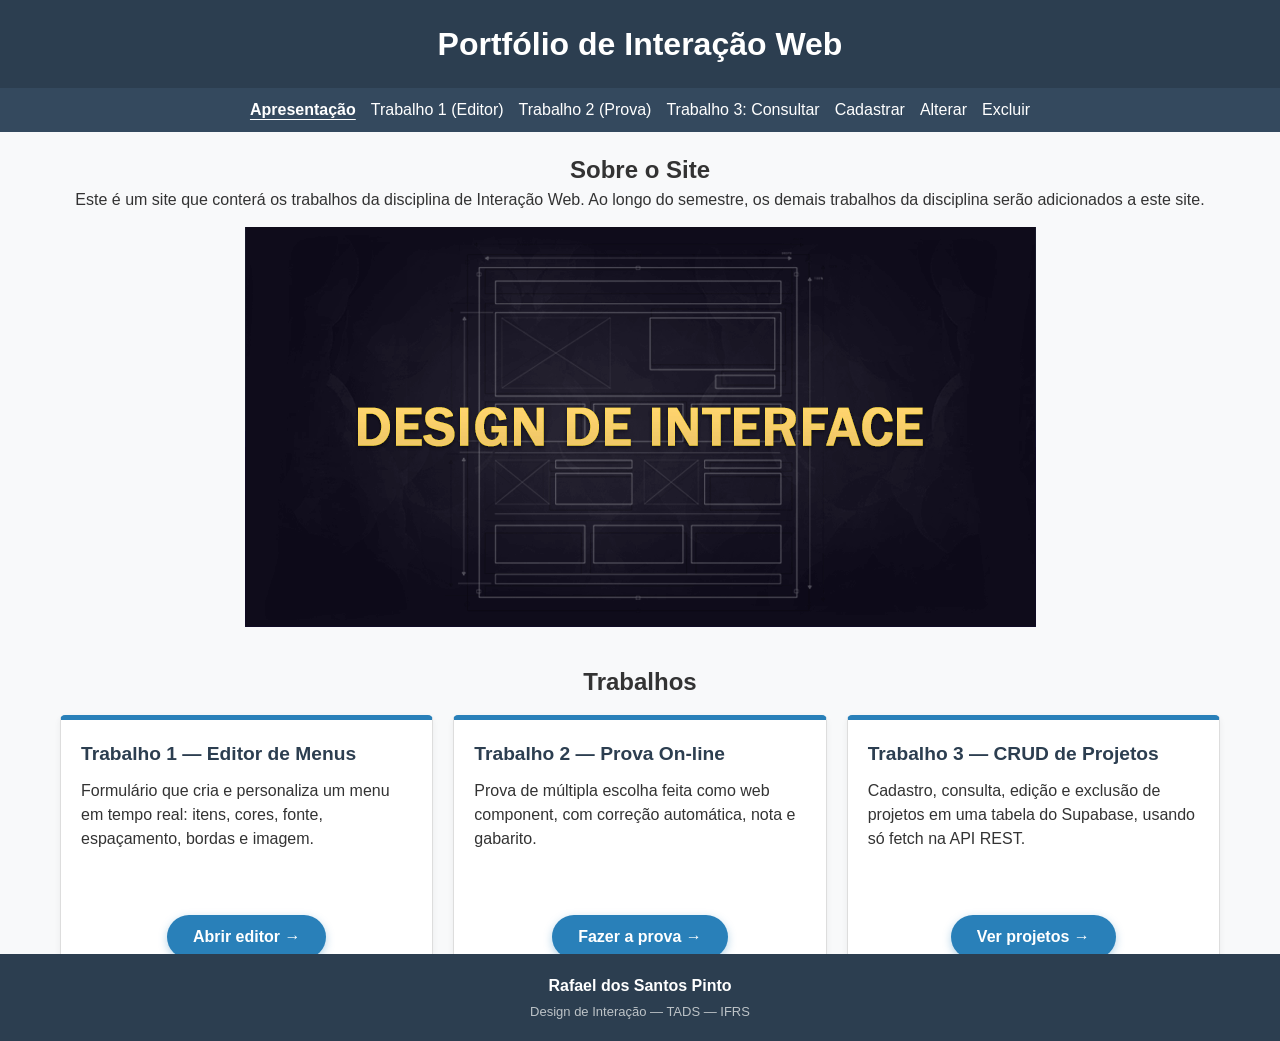
<file: index.html>
<!DOCTYPE html>
<html lang="pt-br">

<head>
    <meta charset="UTF-8">
    <meta name="viewport" content="width=device-width, initial-scale=1.0">
    <title>Interação Web - Apresentação</title>
    <link rel="stylesheet" href="css/reset.css">
    <link rel="stylesheet" href="css/variables.css">
    <link rel="stylesheet" href="css/style.css">
    <script type="module" src="js/main.js"></script>
</head>

<body>
    <meu-header></meu-header>
    <meu-nav ativo="index"></meu-nav>

    <main>
        <section class="presentation-section">
            <h2>Sobre o Site</h2>
            <p>Este é um site que conterá os trabalhos da disciplina de Interação Web. Ao longo do semestre, os demais
                trabalhos da disciplina serão adicionados a este site.</p>

            <img src="img/Design-de-interface-1.png" alt="Ilustração de Design de Interface">
        </section>

        <section class="trabalhos-section">
            <h2>Trabalhos</h2>
            <!-- Cada cartão usa o mesmo web component; o conteúdo entra pelos slots -->
            <div class="lista-cartoes">
                <cartao-trabalho link="editor.html" texto-link="Abrir editor">
                    <span slot="titulo">Trabalho 1 — Editor de Menus</span>
                    <span slot="descricao">Formulário que cria e personaliza um menu em tempo real: itens, cores,
                        fonte, espaçamento, bordas e imagem.</span>
                </cartao-trabalho>

                <cartao-trabalho link="prova.html" texto-link="Fazer a prova">
                    <span slot="titulo">Trabalho 2 — Prova On-line</span>
                    <span slot="descricao">Prova de múltipla escolha feita como web component, com correção
                        automática, nota e gabarito.</span>
                </cartao-trabalho>

                <cartao-trabalho link="projetos.html" texto-link="Ver projetos">
                    <span slot="titulo">Trabalho 3 — CRUD de Projetos</span>
                    <span slot="descricao">Cadastro, consulta, edição e exclusão de projetos em uma tabela do
                        Supabase, usando só fetch na API REST.</span>
                </cartao-trabalho>
            </div>
        </section>
    </main>

    <meu-footer></meu-footer>
</body>

</html>
</file>
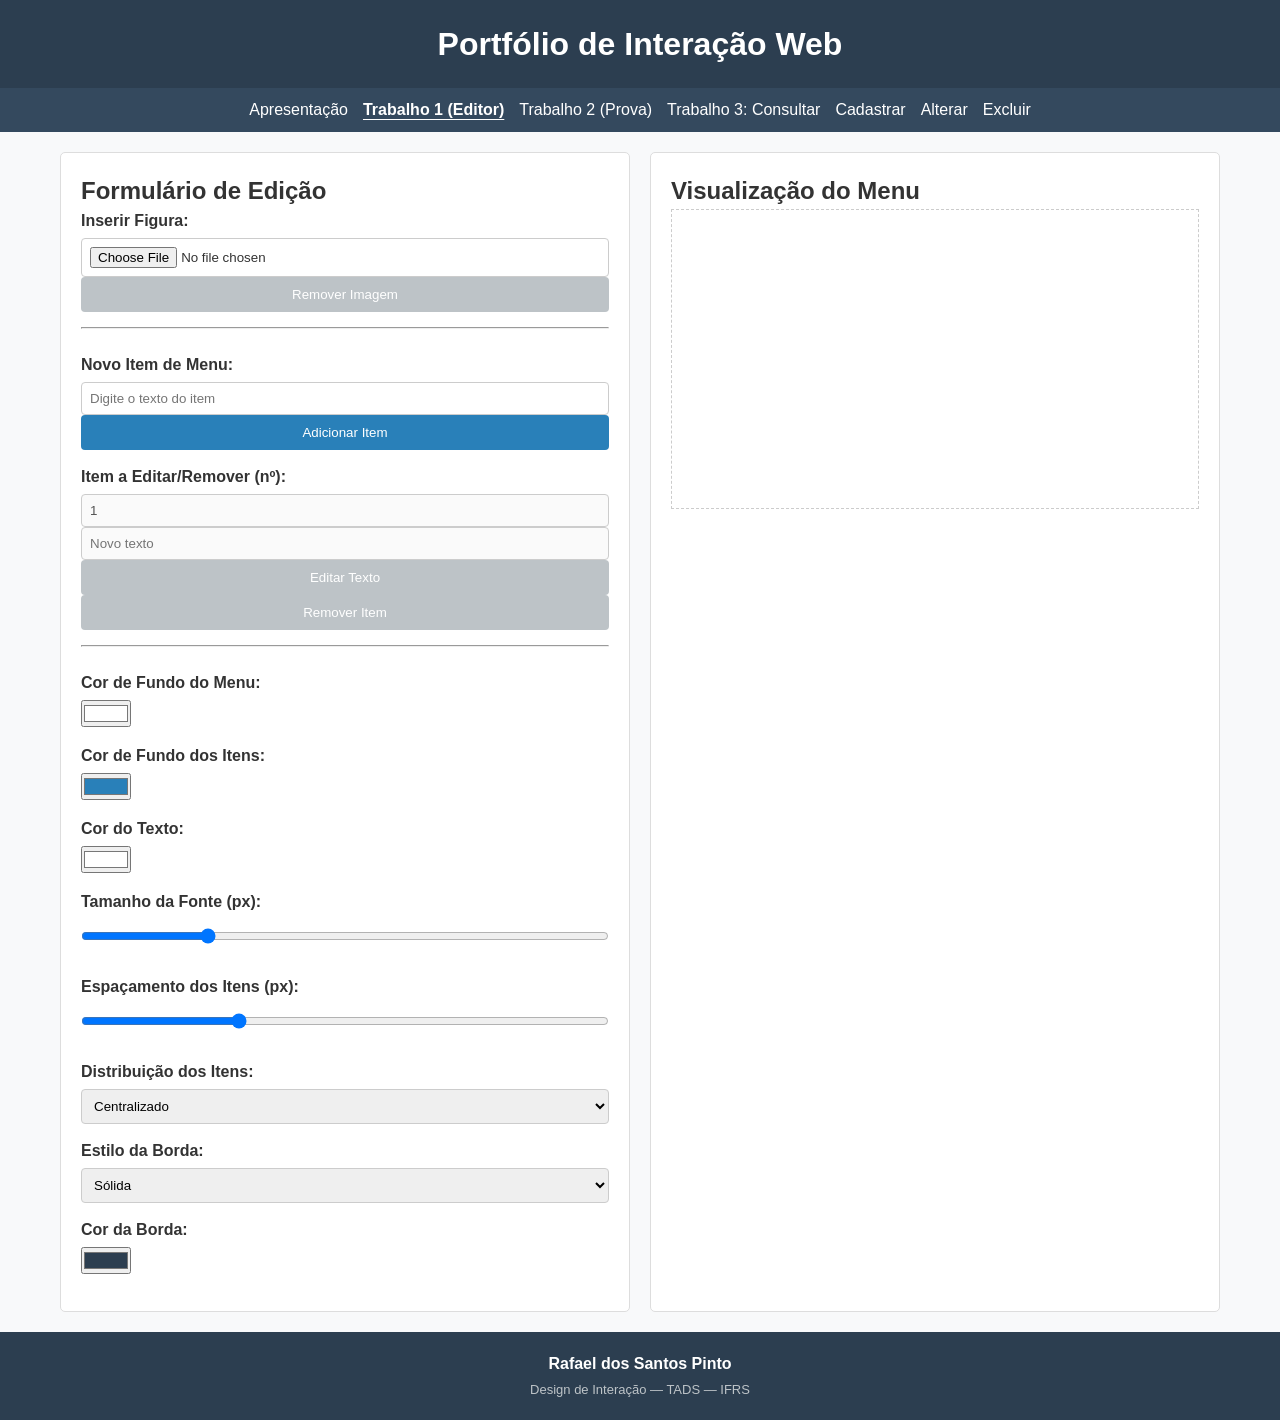
<file: editor.html>
<!DOCTYPE html>
<html lang="pt-br">
<head>
    <meta charset="UTF-8">
    <meta name="viewport" content="width=device-width, initial-scale=1.0">
    <title>Editor de Menus - Trabalho 1</title>
    <link rel="stylesheet" href="css/reset.css">
    <link rel="stylesheet" href="css/variables.css">
    <link rel="stylesheet" href="css/style.css">
    <script type="module" src="js/main.js"></script>
</head>
<body>
    <meu-header></meu-header>
    <meu-nav ativo="editor"></meu-nav>

    <main>
        <div class="editor-container">
            <!-- Formulário de Edição -->
            <section class="editor-form">
                <h2>Formulário de Edição</h2>
                <form id="menuEditorForm">

                    <div class="form-group">
                        <label for="imgInput">Inserir Figura:</label>
                        <input type="file" id="imgInput" accept="image/*">
                        <button type="button" id="removeImgBtn" disabled>Remover Imagem</button>
                    </div>
                    <hr><br>

                    <div class="form-group">
                        <label for="itemText">Novo Item de Menu:</label>
                        <input type="text" id="itemText" placeholder="Digite o texto do item">
                        <button type="button" id="addItemBtn">Adicionar Item</button>
                    </div>

                    <div class="form-group">
                        <label for="itemNum">Item a Editar/Remover (nº):</label>
                        <input type="number" id="itemNum" min="1" value="1" disabled>
                        <input type="text" id="itemNewText" placeholder="Novo texto" disabled>
                        <button type="button" id="editItemBtn" disabled>Editar Texto</button>
                        <button type="button" id="removeItemBtn" disabled>Remover Item</button>
                    </div>
                    <hr><br>

                    <div class="form-group">
                        <label for="menuBg">Cor de Fundo do Menu:</label>
                        <input type="color" id="menuBg" value="#ffffff">
                    </div>

                    <div class="form-group">
                        <label for="itemBg">Cor de Fundo dos Itens:</label>
                        <input type="color" id="itemBg" value="#2980b9">
                    </div>

                    <div class="form-group">
                        <label for="textColor">Cor do Texto:</label>
                        <input type="color" id="textColor" value="#ffffff">
                    </div>

                    <div class="form-group">
                        <label for="fontSize">Tamanho da Fonte (px):</label>
                        <input type="range" id="fontSize" min="12" max="30" value="16">
                    </div>

                    <div class="form-group">
                        <label for="spacing">Espaçamento dos Itens (px):</label>
                        <input type="range" id="spacing" min="5" max="40" value="15">
                    </div>

                    <div class="form-group">
                        <label for="alignment">Distribuição dos Itens:</label>
                        <select id="alignment">
                            <option value="flex-start">À Esquerda</option>
                            <option value="center" selected>Centralizado</option>
                            <option value="space-between">Espaçado</option>
                        </select>
                    </div>

                    <div class="form-group">
                        <label for="borderStyle">Estilo da Borda:</label>
                        <select id="borderStyle">
                            <option value="none">Sem Borda</option>
                            <option value="solid" selected>Sólida</option>
                            <option value="dashed">Tracejada</option>
                        </select>
                    </div>

                    <div class="form-group">
                        <label for="borderColor">Cor da Borda:</label>
                        <input type="color" id="borderColor" value="#2c3e50">
                    </div>

                </form>
            </section>

            <!-- Menu Gerado -->
            <section class="editor-preview">
                <h2>Visualização do Menu</h2>
                <div id="generatedMenuContainer">
                    <ul id="generatedMenuList"></ul>
                </div>
            </section>
        </div>
    </main>

    <meu-footer></meu-footer>

    <script type="module" src="js/editor.js"></script>
</body>
</html>
</file>
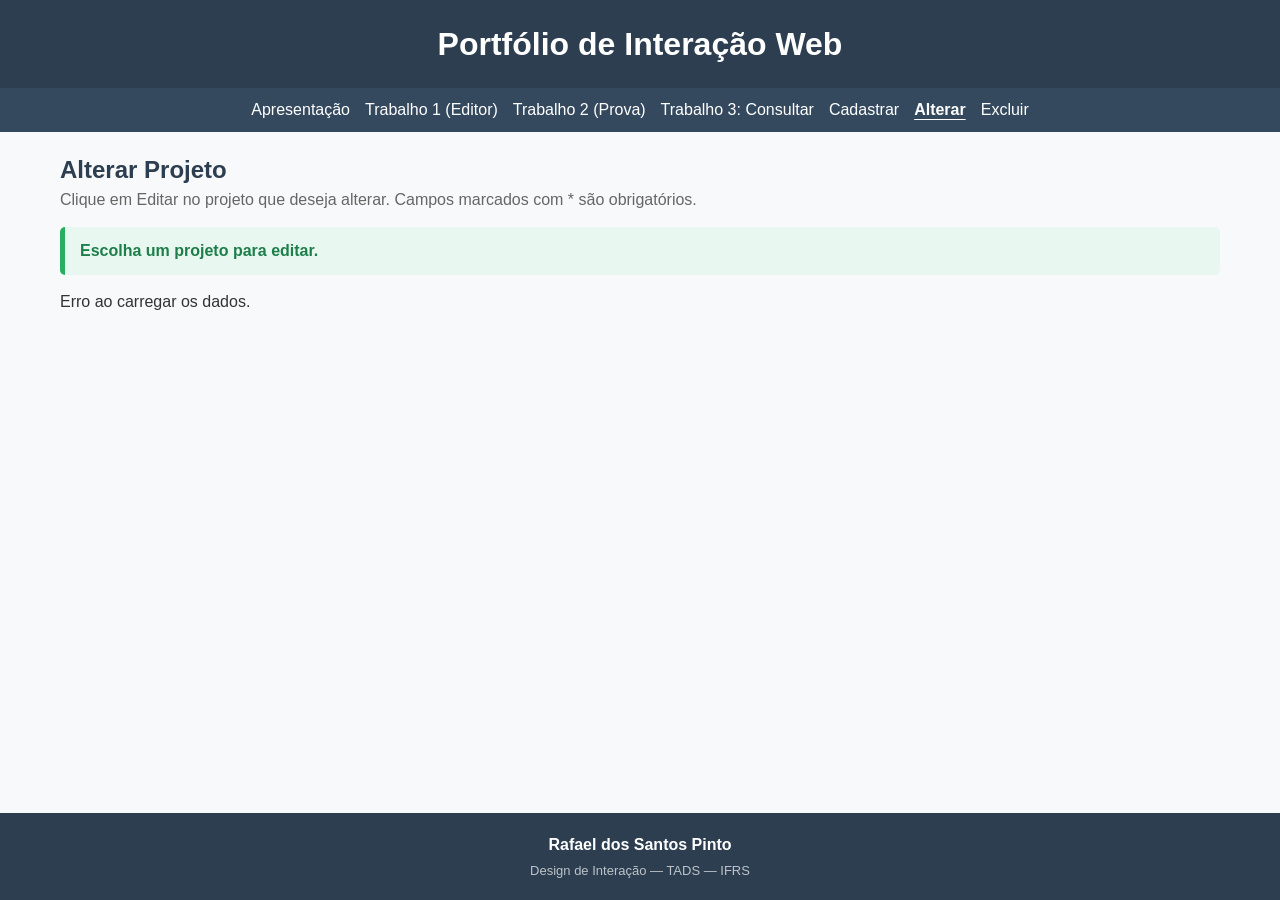
<file: projeto-alterar.html>
<!DOCTYPE html>
<html lang="pt-br">

<head>
    <meta charset="UTF-8">
    <meta name="viewport" content="width=device-width, initial-scale=1.0">
    <title>Alterar Projeto - Trabalho 3</title>
    <link rel="stylesheet" href="css/reset.css">
    <link rel="stylesheet" href="css/variables.css">
    <link rel="stylesheet" href="css/style.css">
    <script type="module" src="js/main.js"></script>
    <script type="module" src="js/crud/alterar.js"></script>
</head>

<body>
    <meu-header></meu-header>
    <meu-nav ativo="alterar"></meu-nav>

    <main>
        <section class="crud">
            <h2>Alterar Projeto</h2>
            <p class="crud-ajuda">Clique em Editar no projeto que deseja alterar. Campos marcados com * são obrigatórios.</p>
            <div id="mensagem" class="mensagem">Escolha um projeto para editar.</div>
            <form id="projetoForm" class="crud-formulario oculto">
                <input type="hidden" id="projetoId">
                <div class="form-group">
                    <label for="titulo">Título *</label>
                    <input type="text" id="titulo" required minlength="3" maxlength="100" placeholder="Ex.: Site de receitas">
                </div>
                <div class="form-group">
                    <label for="descricao">Descrição *</label>
                    <textarea id="descricao" required maxlength="500" rows="4" placeholder="Conte em poucas linhas o que o projeto faz"></textarea>
                </div>
                <div class="form-linha">
                    <div class="form-group">
                        <label for="tecnologia">Tecnologia principal *</label>
                        <select id="tecnologia" required>
                            <option value="">Selecione...</option>
                            <option>HTML e CSS</option>
                            <option>JavaScript</option>
                            <option>Web Components</option>
                            <option>Java</option>
                            <option>Python</option>
                            <option>Banco de Dados</option>
                            <option>Outra</option>
                        </select>
                    </div>
                    <div class="form-group">
                        <label for="status">Situação</label>
                        <select id="status">
                            <option>Planejado</option>
                            <option selected>Em andamento</option>
                            <option>Concluído</option>
                        </select>
                    </div>
                </div>
                <div class="form-linha">
                    <div class="form-group">
                        <label for="dataConclusao">Data de conclusão</label>
                        <input type="date" id="dataConclusao">
                    </div>
                    <div class="form-group">
                        <label for="link">Link do projeto</label>
                        <input type="url" id="link" maxlength="300" placeholder="https://...">
                    </div>
                </div>
                <div class="form-botoes">
                    <button type="button" id="cancelarBtn" class="btn-secundario">Cancelar</button>
                    <button type="submit" id="submitBtn">Salvar alterações</button>
                </div>
            </form>

            <div id="projetosContainer" class="lista-projetos"></div>
        </section>
    </main>

    <meu-footer></meu-footer>
</body>

</html>
</file>
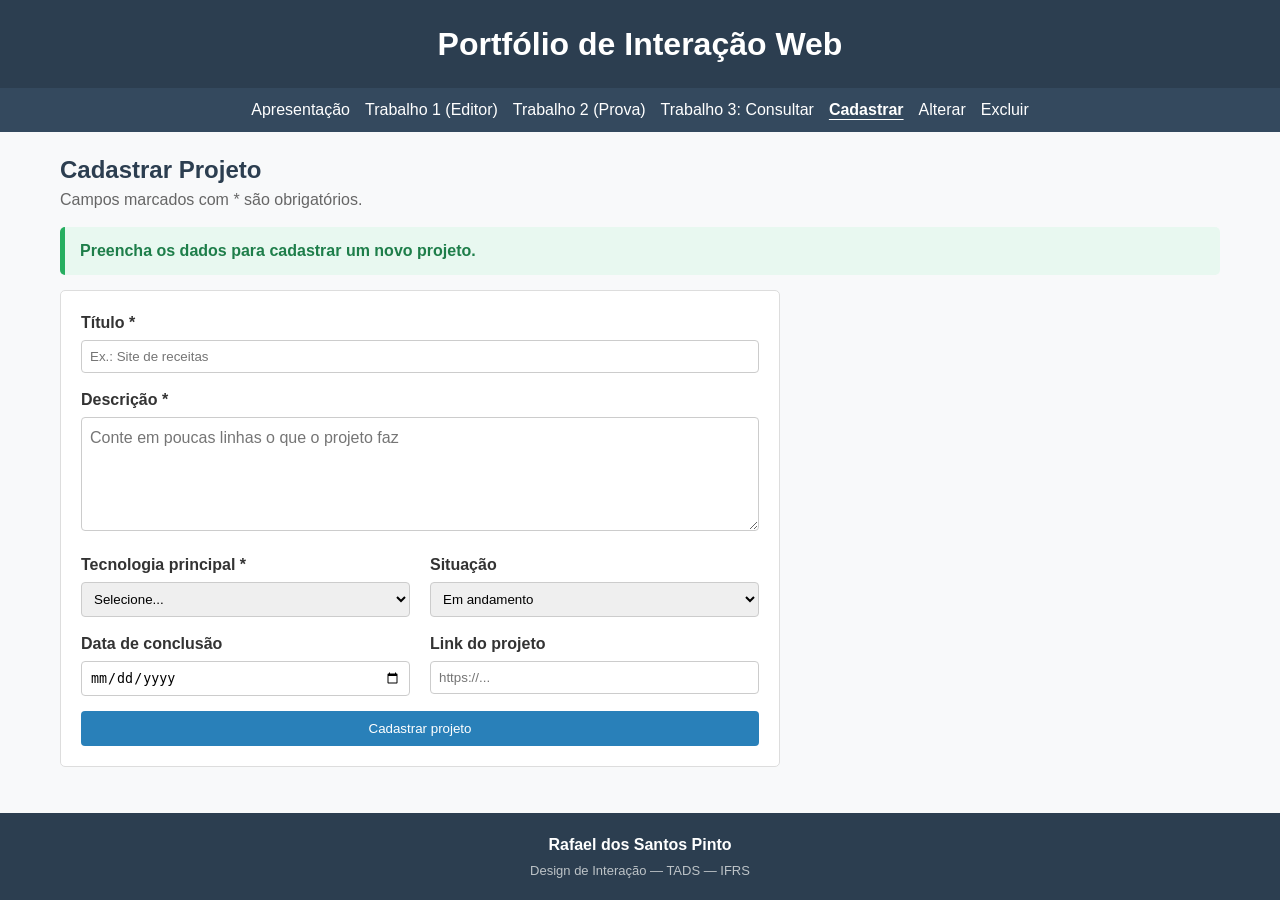
<file: projeto-criar.html>
<!DOCTYPE html>
<html lang="pt-br">

<head>
    <meta charset="UTF-8">
    <meta name="viewport" content="width=device-width, initial-scale=1.0">
    <title>Cadastrar Projeto - Trabalho 3</title>
    <link rel="stylesheet" href="css/reset.css">
    <link rel="stylesheet" href="css/variables.css">
    <link rel="stylesheet" href="css/style.css">
    <script type="module" src="js/main.js"></script>
    <script type="module" src="js/crud/criar.js"></script>
</head>

<body>
    <meu-header></meu-header>
    <meu-nav ativo="criar"></meu-nav>

    <main>
        <section class="crud">
            <h2>Cadastrar Projeto</h2>
            <p class="crud-ajuda">Campos marcados com * são obrigatórios.</p>
            <div id="mensagem" class="mensagem">Preencha os dados para cadastrar um novo projeto.</div>
            <form id="projetoForm" class="crud-formulario">
                <div class="form-group">
                    <label for="titulo">Título *</label>
                    <input type="text" id="titulo" required minlength="3" maxlength="100" placeholder="Ex.: Site de receitas">
                </div>
                <div class="form-group">
                    <label for="descricao">Descrição *</label>
                    <textarea id="descricao" required maxlength="500" rows="4" placeholder="Conte em poucas linhas o que o projeto faz"></textarea>
                </div>
                <div class="form-linha">
                    <div class="form-group">
                        <label for="tecnologia">Tecnologia principal *</label>
                        <select id="tecnologia" required>
                            <option value="">Selecione...</option>
                            <option>HTML e CSS</option>
                            <option>JavaScript</option>
                            <option>Web Components</option>
                            <option>Java</option>
                            <option>Python</option>
                            <option>Banco de Dados</option>
                            <option>Outra</option>
                        </select>
                    </div>
                    <div class="form-group">
                        <label for="status">Situação</label>
                        <select id="status">
                            <option>Planejado</option>
                            <option selected>Em andamento</option>
                            <option>Concluído</option>
                        </select>
                    </div>
                </div>
                <div class="form-linha">
                    <div class="form-group">
                        <label for="dataConclusao">Data de conclusão</label>
                        <input type="date" id="dataConclusao">
                    </div>
                    <div class="form-group">
                        <label for="link">Link do projeto</label>
                        <input type="url" id="link" maxlength="300" placeholder="https://...">
                    </div>
                </div>
                <div class="form-botoes">
                    <button type="submit" id="submitBtn">Cadastrar projeto</button>
                </div>
            </form>
        </section>
    </main>

    <meu-footer></meu-footer>
</body>

</html>
</file>
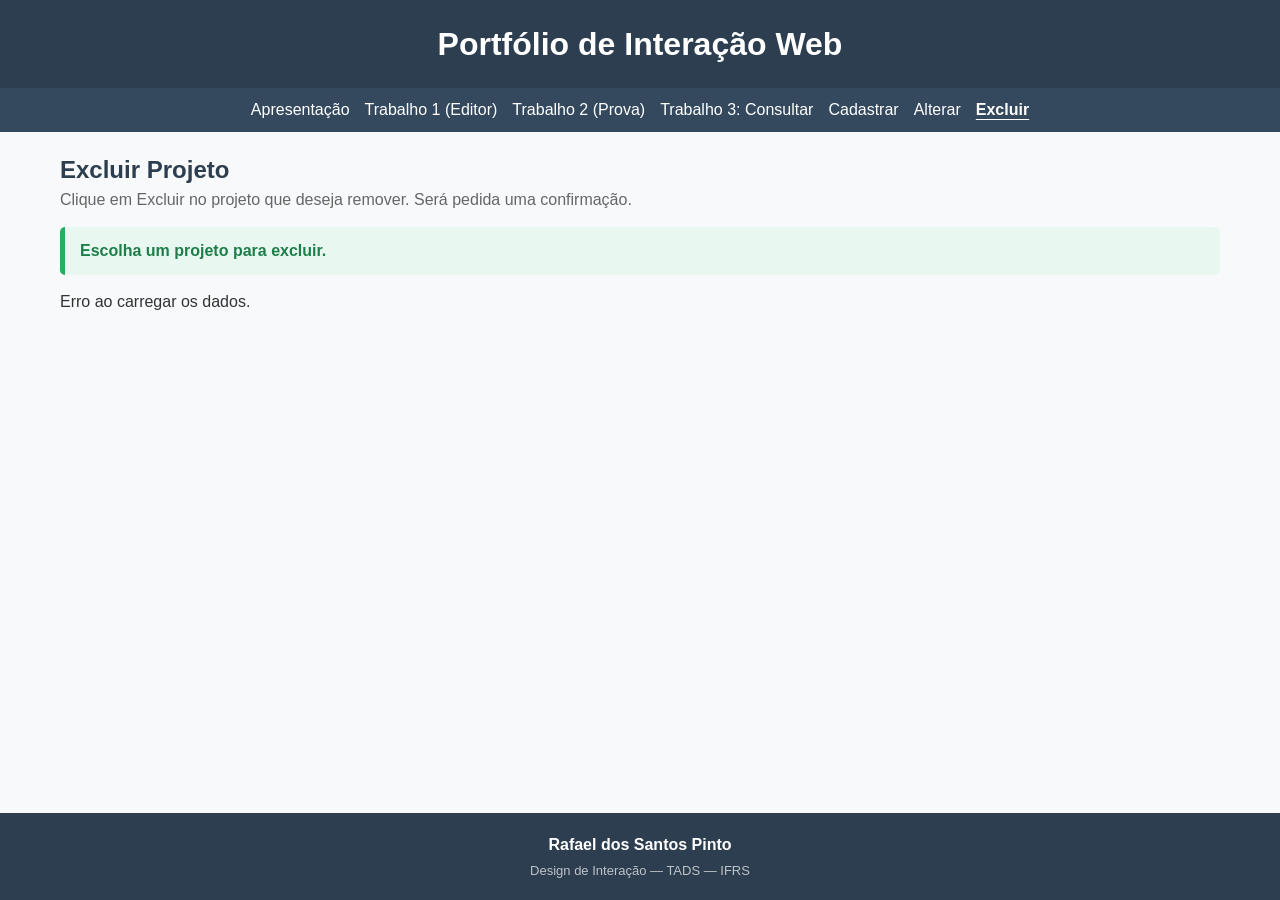
<file: projeto-excluir.html>
<!DOCTYPE html>
<html lang="pt-br">

<head>
    <meta charset="UTF-8">
    <meta name="viewport" content="width=device-width, initial-scale=1.0">
    <title>Excluir Projeto - Trabalho 3</title>
    <link rel="stylesheet" href="css/reset.css">
    <link rel="stylesheet" href="css/variables.css">
    <link rel="stylesheet" href="css/style.css">
    <script type="module" src="js/main.js"></script>
    <script type="module" src="js/crud/excluir.js"></script>
</head>

<body>
    <meu-header></meu-header>
    <meu-nav ativo="excluir"></meu-nav>

    <main>
        <section class="crud">
            <h2>Excluir Projeto</h2>
            <p class="crud-ajuda">Clique em Excluir no projeto que deseja remover. Será pedida uma confirmação.</p>
            <div id="mensagem" class="mensagem">Escolha um projeto para excluir.</div>
            <div id="projetosContainer" class="lista-projetos"></div>
        </section>
    </main>

    <meu-footer></meu-footer>
</body>

</html>
</file>
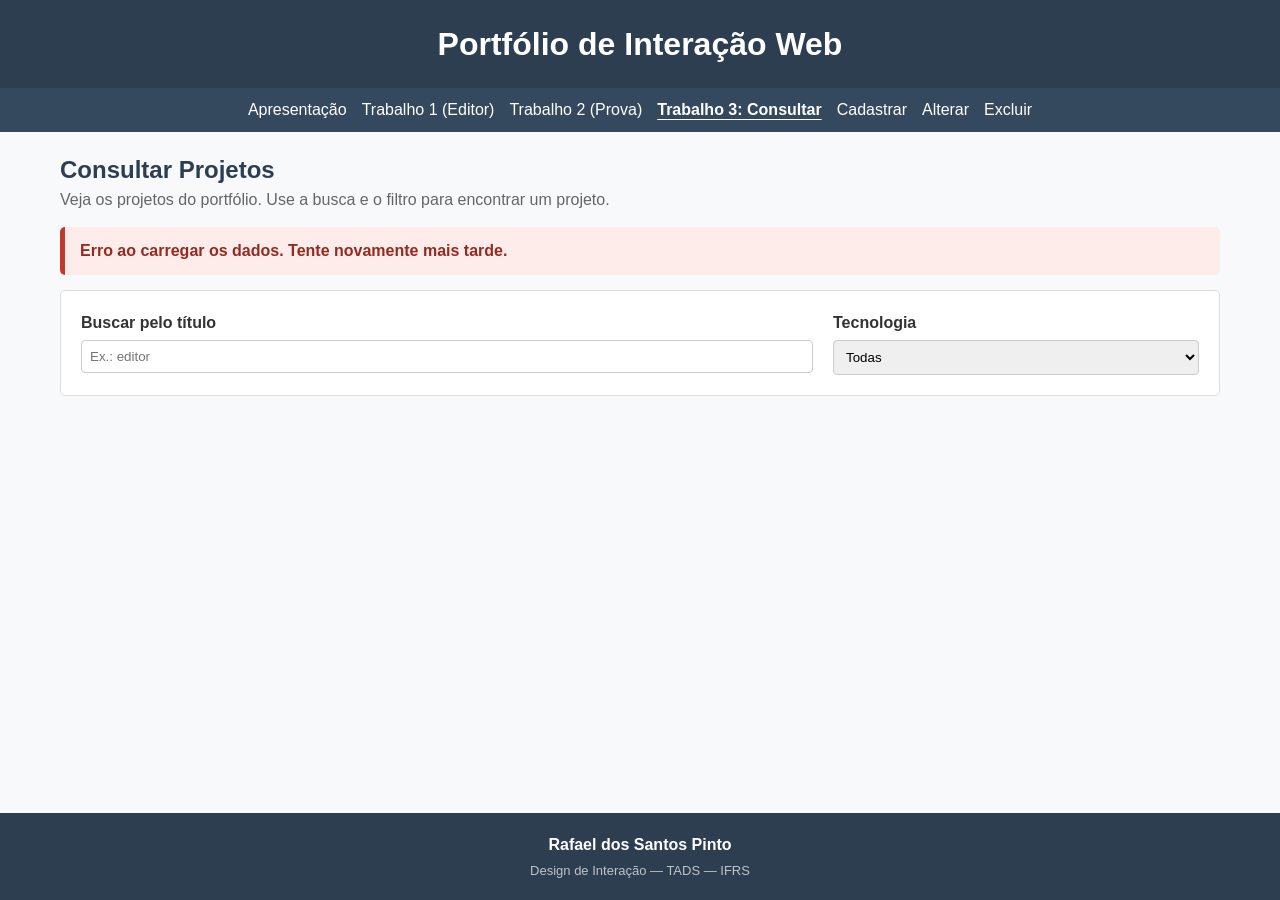
<file: projetos.html>
<!DOCTYPE html>
<html lang="pt-br">

<head>
    <meta charset="UTF-8">
    <meta name="viewport" content="width=device-width, initial-scale=1.0">
    <title>Consultar Projetos - Trabalho 3</title>
    <link rel="stylesheet" href="css/reset.css">
    <link rel="stylesheet" href="css/variables.css">
    <link rel="stylesheet" href="css/style.css">
    <script type="module" src="js/main.js"></script>
    <script type="module" src="js/crud/consultar.js"></script>
</head>

<body>
    <meu-header></meu-header>
    <meu-nav ativo="projetos"></meu-nav>

    <main>
        <section class="crud">
            <h2>Consultar Projetos</h2>
            <p class="crud-ajuda">Veja os projetos do portfólio. Use a busca e o filtro para encontrar um projeto.</p>
            <div id="mensagem" class="mensagem">Carregando projetos...</div>
            <form id="formBusca" class="crud-filtros" role="search">
                <div class="form-group">
                    <label for="busca">Buscar pelo título</label>
                    <input type="search" id="busca" placeholder="Ex.: editor">
                </div>
                <div class="form-group">
                    <label for="filtroTecnologia">Tecnologia</label>
                    <select id="filtroTecnologia">
                        <option value="">Todas</option>
                        <option>HTML e CSS</option>
                        <option>JavaScript</option>
                        <option>Web Components</option>
                        <option>Java</option>
                        <option>Python</option>
                        <option>Banco de Dados</option>
                        <option>Outra</option>
                    </select>
                </div>
            </form>

            <div id="projetosContainer" class="lista-projetos"></div>
        </section>
    </main>

    <meu-footer></meu-footer>
</body>

</html>
</file>
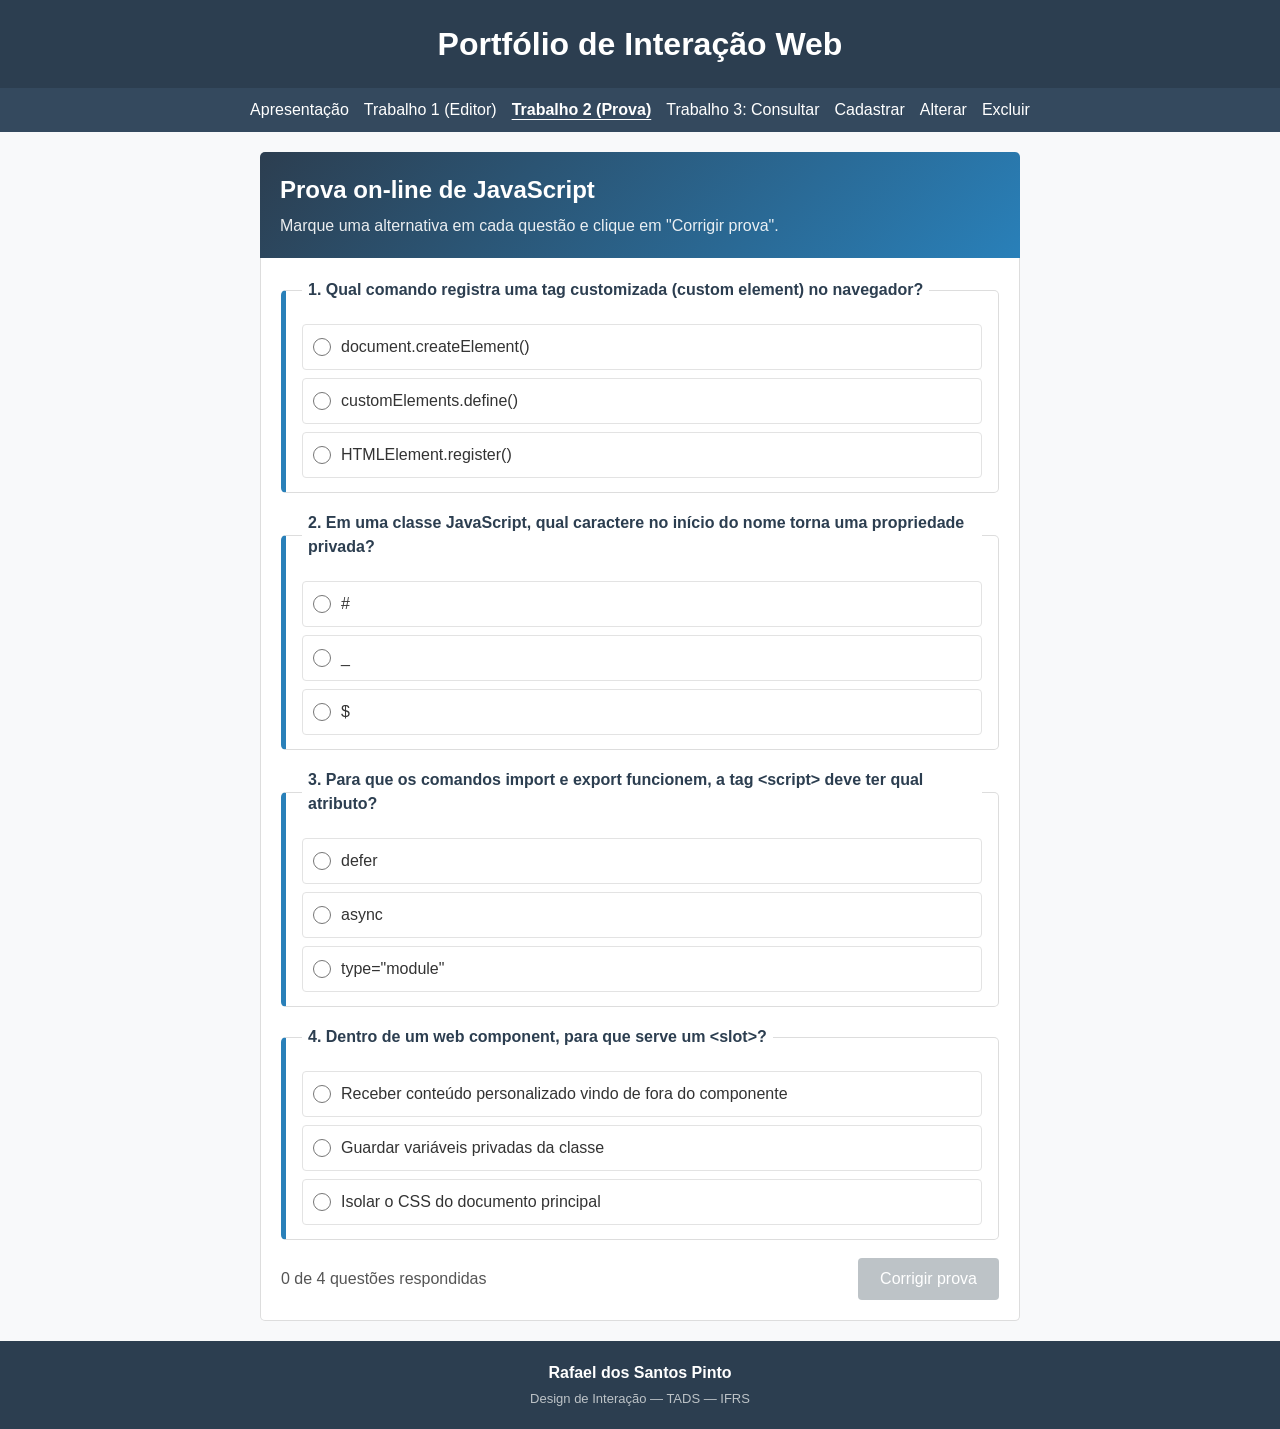
<file: prova.html>
<!DOCTYPE html>
<html lang="pt-br">

<head>
    <meta charset="UTF-8">
    <meta name="viewport" content="width=device-width, initial-scale=1.0">
    <title>Prova On-line - Trabalho 2</title>
    <link rel="stylesheet" href="css/reset.css">
    <link rel="stylesheet" href="css/variables.css">
    <link rel="stylesheet" href="css/style.css">
    <script type="module" src="js/main.js"></script>
</head>

<body>
    <meu-header></meu-header>
    <meu-nav ativo="prova"></meu-nav>

    <main>
        <!-- Toda a prova (HTML, CSS e JS) está encapsulada nesta tag customizada -->
        <minha-prova></minha-prova>
    </main>

    <meu-footer></meu-footer>
</body>

</html>
</file>
<file: css/variables.css>
/* css/variables.css */
:root {
    --primary-color: #2c3e50;
    --secondary-color: #34495e;
    --text-color: #333333;
    --bg-color: #f8f9fa;
    --header-bg: #2980b9;
    --header-text: #ffffff;
    --spacing-default: 20px;
    --border-radius: 5px;
}
</file>
<file: css/style.css>
/* Layout geral da página */
body {
    background-color: var(--bg-color);
    color: var(--text-color);
    display: flex;
    flex-direction: column;
    min-height: 100vh;
}

/* Cabeçalho e rodapé compartilham a mesma base visual */
header, footer {
    background-color: var(--primary-color);
    color: var(--header-text);
    text-align: center;
    padding: var(--spacing-default);
}

footer {
    margin-top: auto;
}

.footer-autor {
    font-weight: bold;
}

.footer-info {
    font-size: 13px;
    color: #bdc3c7;
    margin-top: 4px;
}

/* Menu de navegação */
.main-nav {
    background-color: var(--secondary-color);
    padding: 10px;
}

.main-nav ul {
    display: flex;
    justify-content: center;
    flex-wrap: wrap;
    gap: 15px;
}

.main-nav a {
    color: #fff;
}

/* Conteúdo principal */
main {
    flex: 1;
    padding: var(--spacing-default);
    max-width: 1200px;
    margin: 0 auto;
    width: 100%;
}

.presentation-section {
    text-align: center;
}

.presentation-section img {
    max-width: 100%;
    margin-top: 15px;
}

/* Página do editor: formulário e preview lado a lado no desktop */
.editor-container {
    display: grid;
    gap: var(--spacing-default);
}

@media (min-width: 800px) {
    .editor-container {
        grid-template-columns: 1fr 1fr;
    }
}

.editor-form, .editor-preview {
    background-color: #fff;
    padding: var(--spacing-default);
    border: 1px solid #ddd;
    border-radius: var(--border-radius);
}

/* Campos do formulário */
.form-group {
    margin-bottom: 15px;
}

.form-group label {
    display: block;
    font-weight: bold;
    margin-bottom: 5px;
}

.form-group input:not([type="color"]),
.form-group select {
    width: 100%;
    padding: 8px;
    border: 1px solid #ccc;
    border-radius: 4px;
}

button {
    background-color: var(--header-bg);
    color: #fff;
    border: none;
    padding: 10px;
    width: 100%;
    border-radius: 4px;
    cursor: pointer;
}

button:disabled {
    background-color: #bdc3c7;
    cursor: not-allowed;
}

/* Menu gerado (preview) */
#generatedMenuContainer {
    display: flex;
    flex-direction: column;
    align-items: center;
    gap: 15px;
    padding: 15px;
    border: 1px dashed #ccc;
    min-height: 300px;
}

#generatedImage {
    max-width: 180px;
}

#generatedMenuList {
    display: flex;
    flex-wrap: wrap;
    justify-content: center;
    gap: 10px;
    width: 100%;
}

/* Web components do site: tags customizadas começam como "inline", então viram bloco */
meu-header, meu-nav, meu-footer {
    display: block;
}

meu-footer {
    margin-top: auto;
}

/* Link da página atual no menu */
.main-nav a.ativo {
    font-weight: bold;
    text-decoration: underline;
    text-underline-offset: 4px;
}

/* Cartões de trabalhos da página inicial (web component com slots) */
.trabalhos-section {
    margin-top: 30px;
}

.trabalhos-section h2 {
    text-align: center;
    margin-bottom: 15px;
}

.lista-cartoes {
    display: grid;
    grid-template-columns: repeat(auto-fit, minmax(240px, 1fr));
    gap: var(--spacing-default);
}

/* ============================================================
   Trabalho 3 - CRUD de Projetos (consultar, criar, alterar, excluir)
   ============================================================ */

.crud h2 {
    color: var(--primary-color);
}

.crud-ajuda {
    color: #666;
    margin-bottom: 10px;
}

/* Mensagens de sucesso e de erro */
.mensagem {
    margin: 15px 0;
    padding: 12px 15px;
    border-left: 5px solid #27ae60;
    border-radius: var(--border-radius);
    background-color: #e8f8f0;
    color: #1e7e4a;
    font-weight: bold;
}

.mensagem.erro {
    border-left-color: #c0392b;
    background-color: #fdecea;
    color: #922b21;
}

/* Esconde o formulário ou a lista (usado na página de alterar) */
.oculto {
    display: none;
}

/* Busca e filtro da consulta */
.crud-filtros {
    display: grid;
    gap: 0 var(--spacing-default);
    margin-bottom: var(--spacing-default);
    padding: var(--spacing-default) var(--spacing-default) 5px;
    background-color: #fff;
    border: 1px solid #ddd;
    border-radius: var(--border-radius);
}

@media (min-width: 700px) {
    .crud-filtros {
        grid-template-columns: 2fr 1fr;
    }
}

/* Cartões dos projetos */
.lista-projetos {
    display: grid;
    grid-template-columns: repeat(auto-fill, minmax(280px, 1fr));
    gap: var(--spacing-default);
}

.projeto {
    display: flex;
    flex-direction: column;
    gap: 10px;
    padding: var(--spacing-default);
    background-color: #fff;
    border: 1px solid #ddd;
    border-top: 5px solid var(--header-bg);
    border-radius: var(--border-radius);
    box-shadow: 0 2px 6px rgba(0, 0, 0, 0.06);
}

.projeto-topo {
    display: flex;
    justify-content: space-between;
    align-items: flex-start;
    gap: 10px;
}

.projeto-topo h3 {
    color: var(--primary-color);
    font-size: 1.2rem;
    overflow-wrap: anywhere;
}

.projeto-status {
    flex-shrink: 0;
    padding: 3px 10px;
    border-radius: 999px;
    background-color: #eaf2f8;
    color: #1f618d;
    font-size: 12px;
    font-weight: bold;
}

.projeto-info {
    color: var(--header-bg);
    font-size: 14px;
    font-weight: bold;
}

.projeto-descricao {
    flex: 1;
    overflow-wrap: anywhere;
}

.projeto-link {
    align-self: flex-start;
    color: var(--header-bg);
    font-weight: bold;
}

.projeto-link:hover {
    text-decoration: underline;
}

.projeto-acoes {
    padding-top: 10px;
    border-top: 1px solid #eee;
}

.btn-excluir {
    background-color: #c0392b;
}

.btn-excluir:hover {
    background-color: #922b21;
}

.btn-editar:hover {
    background-color: var(--primary-color);
}

/* Formulário de cadastro e alteração */
.crud-formulario {
    max-width: 720px;
    margin-bottom: var(--spacing-default);
    padding: var(--spacing-default);
    background-color: #fff;
    border: 1px solid #ddd;
    border-radius: var(--border-radius);
}

.crud-formulario.oculto {
    display: none;
}

.form-group textarea {
    width: 100%;
    padding: 8px;
    border: 1px solid #ccc;
    border-radius: 4px;
    font: inherit;
    resize: vertical;
}

@media (min-width: 600px) {
    .form-linha {
        display: grid;
        grid-template-columns: 1fr 1fr;
        gap: 0 var(--spacing-default);
    }
}

.form-botoes {
    display: flex;
    gap: 10px;
}

.btn-secundario {
    background-color: #7f8c8d;
}
</file>
